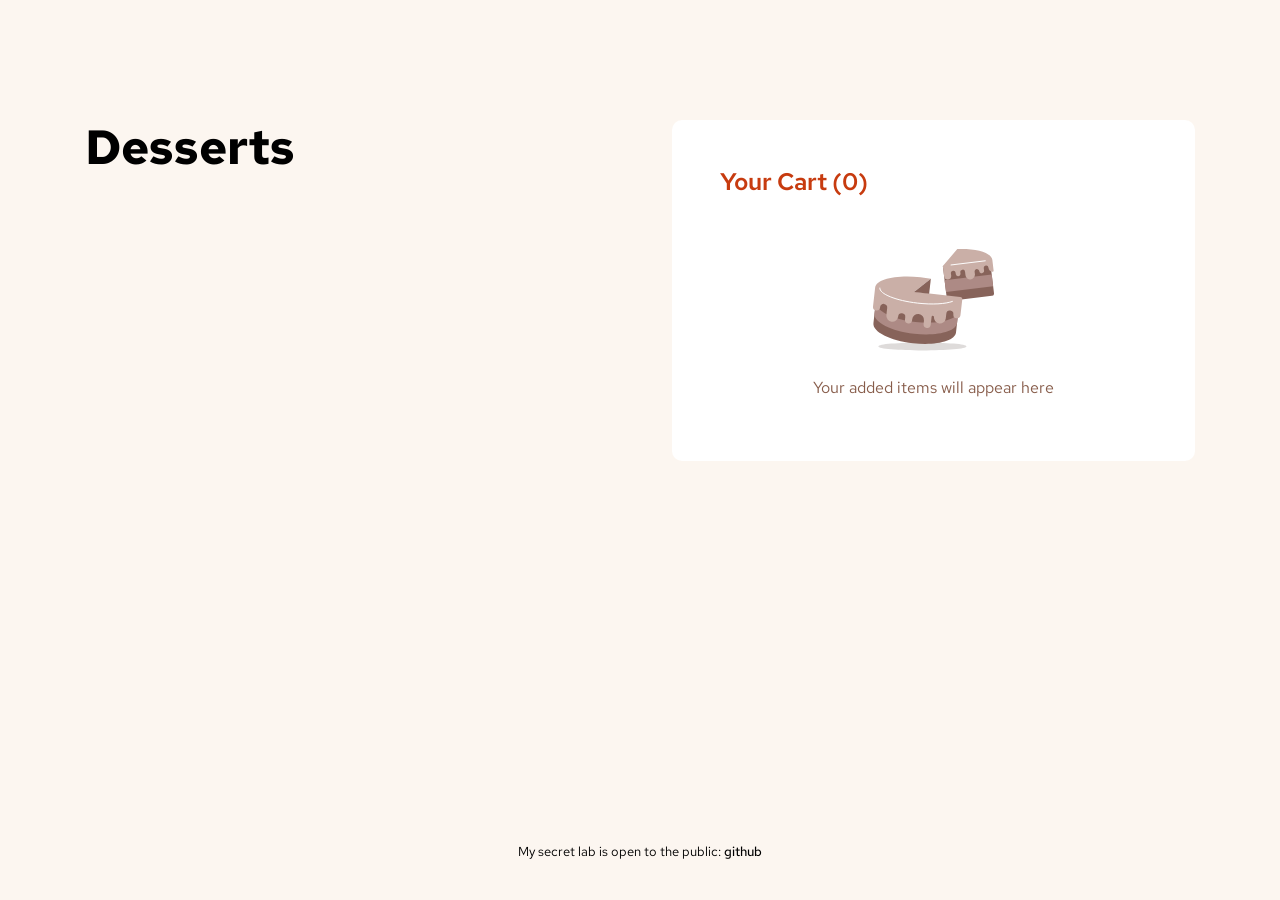
<file: index.html>
<!DOCTYPE html>
<html lang="en">
  <head>
    <meta charset="UTF-8" />
    <meta name="viewport" content="width=device-width, initial-scale=1.0" />
    <title>Dessert Delights</title>
    <link
      rel="shortcut icon"
      href="./assets/images/cake-candles-solid-full.svg"
      type="image/x-icon"
    />
    <link rel="stylesheet" href="./css/main.css" />
  </head>
  <body>
    <!-- HEADER START -->
    <header class="header">
      <div class="container"></div>
    </header>
    <!-- HEADER END -->

    <!-- MAIN START -->
    <main class="main">
      <!-- Main Card Container -->
      <section class="container">
        <div class="items-container">
          <div class="items-left">
            <h2 class="header-title">Desserts</h2>
            <ul class="cards"></ul>
            <template id="dessert-template">
              <li class="card">
                <div>
                  <div class="card-body">
                    <img
                      class="card-img"
                      src="./assets/images/image-tiramisu-desktop.jpg"
                      alt="dessert-img"
                    />

                    <button id="add-btn" class="card-btn btn">
                      <span>
                        <svg
                          xmlns="http://www.w3.org/2000/svg"
                          width="21"
                          height="20"
                          fill="none"
                          viewBox="0 0 21 20"
                        >
                          <g fill="#C73B0F" clip-path="url(#a)">
                            <path
                              d="M6.583 18.75a1.25 1.25 0 1 0 0-2.5 1.25 1.25 0 0 0 0 2.5ZM15.334 18.75a1.25 1.25 0 1 0 0-2.5 1.25 1.25 0 0 0 0 2.5ZM3.446 1.752a.625.625 0 0 0-.613-.502h-2.5V2.5h1.988l2.4 11.998a.625.625 0 0 0 .612.502h11.25v-1.25H5.847l-.5-2.5h11.238a.625.625 0 0 0 .61-.49l1.417-6.385h-1.28L16.083 10H5.096l-1.65-8.248Z"
                            />
                            <path
                              d="M11.584 3.75v-2.5h-1.25v2.5h-2.5V5h2.5v2.5h1.25V5h2.5V3.75h-2.5Z"
                            />
                          </g>
                          <defs>
                            <clipPath id="a">
                              <path fill="#fff" d="M.333 0h20v20h-20z" />
                            </clipPath>
                          </defs>
                        </svg>
                      </span>
                      Add to Cart
                    </button>

                    <div class="card-btn join hidden">
                      <button class="decrement-btn">
                        <span class="add"> - </span>
                      </button>
                      <span class="counter"></span>
                      <button class="increment-btn">
                        <span class="minus"> + </span>
                      </button>
                    </div>
                  </div>
                  <div class="card-info">
                    <p class="dessert-title">Waffle</p>
                    <p class="dessert-description">Waffle With Berries</p>
                    <p class="desser-price">$6.50</p>
                  </div>
                </div>
              </li>
            </template>
          </div>

          <div class="items-right">
            <div class="price-container">
              <!-- Empty Card -->
              <div class="epmty-cart hidden">
                <h3 class="price-card-title">Your Cart <span>(0)</span></h3>
                <div class="card-description-box">
                  <img
                    class="empty-img"
                    src="./assets/images/illustration-empty-cart.svg"
                    alt="empty-card"
                  />
                  <p class="subtitle">Your added items will appear here</p>
                </div>
              </div>
              <!-- Price Info -->
              <div class="order-box">
                <h3 class="price-card-title">
                  Your Cart <span class="amount">(0)</span>
                </h3>
                <div class="cart-container"></div>
                <template id="cart-template">
                  <div class="price-list">
                    <div>
                      <p class="dessert-name">Classic Tiramisu</p>
                      <div class="dessert-subtitle">
                        <span class="dessert-amount">1x</span>
                        <span class="dessert-price">@ $5.50</span>
                        <span class="dessert-total-price">@ $5.50</span>
                      </div>
                    </div>
                    <div class="remove-icon">
                      <svg
                        class="cansel-icon"
                        xmlns="http://www.w3.org/2000/svg"
                        width="10"
                        height="10"
                        fill="none"
                        viewBox="0 0 10 10"
                      >
                        <path
                          fill="currentColor"
                          d="M8.375 9.375 5 6 1.625 9.375l-1-1L4 5 .625 1.625l1-1L5 4 8.375.625l1 1L6 5l3.375 3.375-1 1Z"
                        />
                      </svg>
                    </div>
                  </div>
                  <div class="price-line">
                    <div class="line"></div>
                  </div>
                </template>

                <!-- Total Order -->
                <div class="price-list">
                  <p class="total-price-subtitle">Order Total</p>
                  <p class="total-price">$46.50</p>
                </div>
                <!-- Carbon Neutural -->
                <div class="price-list">
                  <div class="delivery-box">
                    <div class="delivery-subtitle">
                      <span class="delivery-icon">
                        <svg
                          xmlns="http://www.w3.org/2000/svg"
                          width="21"
                          height="20"
                          fill="none"
                          viewBox="0 0 21 20"
                        >
                          <path
                            fill="#1EA575"
                            d="M8 18.75H6.125V17.5H8V9.729L5.803 8.41l.644-1.072 2.196 1.318a1.256 1.256 0 0 1 .607 1.072V17.5A1.25 1.25 0 0 1 8 18.75Z"
                          />
                          <path
                            fill="#1EA575"
                            d="M14.25 18.75h-1.875a1.25 1.25 0 0 1-1.25-1.25v-6.875h3.75a2.498 2.498 0 0 0 2.488-2.747 2.594 2.594 0 0 0-2.622-2.253h-.99l-.11-.487C13.283 3.56 11.769 2.5 9.875 2.5a3.762 3.762 0 0 0-3.4 2.179l-.194.417-.54-.072A1.876 1.876 0 0 0 5.5 5a2.5 2.5 0 1 0 0 5v1.25a3.75 3.75 0 0 1 0-7.5h.05a5.019 5.019 0 0 1 4.325-2.5c2.3 0 4.182 1.236 4.845 3.125h.02a3.852 3.852 0 0 1 3.868 3.384 3.75 3.75 0 0 1-3.733 4.116h-2.5V17.5h1.875v1.25Z"
                          />
                        </svg>
                      </span>
                      <span
                        >This is a
                        <span class="subtitle-bold"> carbon-neutral </span>
                        delivery</span
                      >
                    </div>
                  </div>
                </div>
                <!-- Order Btn -->
                <div class="price-list">
                  <button class="confirm-btn">Confirm Order</button>
                </div>
              </div>
            </div>
          </div>
        </div>

        <!-- Modal -->
        <div class="modal hidden" id="modal">
          <!-- Modal Header -->
          <div class="modal-header">
            <span>
              <svg
                width="48"
                height="48"
                viewBox="0 0 48 48"
                fill="none"
                xmlns="http://www.w3.org/2000/svg"
              >
                <path
                  d="M21 32.121L13.5 24.6195L15.6195 22.5L21 27.879L32.3775 16.5L34.5 18.6225L21 32.121Z"
                  fill="#1EA575"
                />
                <path
                  d="M24 3C19.8466 3 15.7865 4.23163 12.333 6.53914C8.8796 8.84665 6.18798 12.1264 4.59854 15.9636C3.0091 19.8009 2.59323 24.0233 3.40352 28.0969C4.21381 32.1705 6.21386 35.9123 9.15077 38.8492C12.0877 41.7861 15.8295 43.7862 19.9031 44.5965C23.9767 45.4068 28.1991 44.9909 32.0364 43.4015C35.8736 41.812 39.1534 39.1204 41.4609 35.667C43.7684 32.2135 45 28.1534 45 24C45 18.4305 42.7875 13.089 38.8493 9.15076C34.911 5.21249 29.5696 3 24 3ZM24 42C20.4399 42 16.9598 40.9443 13.9997 38.9665C11.0397 36.9886 8.73256 34.1774 7.37018 30.8883C6.0078 27.5992 5.65134 23.98 6.34587 20.4884C7.04041 16.9967 8.75474 13.7894 11.2721 11.2721C13.7894 8.75473 16.9967 7.0404 20.4884 6.34587C23.98 5.65133 27.5992 6.00779 30.8883 7.37017C34.1774 8.73255 36.9886 11.0397 38.9665 13.9997C40.9443 16.9598 42 20.4399 42 24C42 28.7739 40.1036 33.3523 36.7279 36.7279C33.3523 40.1036 28.7739 42 24 42Z"
                  fill="#1EA575"
                />
              </svg>
            </span>
            <div>
              <h3 class="modal-title">Order Confirmed</h3>
              <p class="modal-desc">We hope you enjoy your food!</p>
            </div>
          </div>
          <!-- Modal Body -->
          <div class="modal-body">
            <div class="modal-template-container"></div>
            <template id="modal-desert-template">
              <div class="order-list">
                <!-- img -->
                <div class="list-left">
                  <img
                    class="modal-img"
                    src="./assets/images/image-creme-brulee-mobile.jpg"
                    alt="img"
                  />
                  <!-- title -->
                  <div>
                    <p class="dessert-name">Classic Tiramisu</p>
                    <div>
                      <span class="dessert-amount"> 1x </span>
                      <span class="dessert-price">@ $5.50</span>
                    </div>
                  </div>
                </div>

                <!-- price -->
                <div>
                  <span class="modal-price">$5.50</span>
                </div>
              </div>
              <div class="modal-line-box">
                <div class="modal-line"></div>
              </div>
            </template>

            <!-- totalOrder -->
            <div class="total-order-modal">
              <p class="total-order-title">Order Total</p>
              <p class="total-order-price">$46.50</p>
            </div>
          </div>
          <button id="new-order" class="order-btn">Start New Order</button>
        </div>
      </section>
    </main>
    <!-- MAIN END -->

    <!-- FOOTER START -->
    <footer class="footer">
      <div class="footer__container container">
        <p class="footer__subtitle">
          My secret lab is open to the public:
          <span>
            <a
              target="_blank"
              class="git__link"
              href="https://github.com/khamzaevasad
"
            >
              github
            </a>
          </span>
        </p>
      </div>
    </footer>
    <!-- FOOTER END -->

    <!-- Mask -->
    <div class="mask hidden" id="mask"></div>

    <!-- Loader -->
    <div class="overlay hidden" id="overlay">
      <div class="lds-ring">
        <div></div>
        <div></div>
        <div></div>
        <div></div>
      </div>
    </div>

    <!-- SCRIPT -->
    <script type="module" src="./js/app.js"></script>
  </body>
</html>
</file>
<file: css/main.css>
@import "./normlize.css";
@import "./variables.css";
@import "./fonts.css";
@import "./footer.css";
@import "./index.css";
@import "./loader.css";
@import "./modal.css";

*,
*::after,
*::before {
  margin: 0;
  padding: 0;
  box-sizing: border-box;
}

html {
  scroll-behavior: smooth;
  font-size: 62.5%; /* 10px */
  height: 100%;
}

ul,
ol {
  list-style: none;
}

a {
  display: inline-block;
  text-decoration: none;
}

img {
  object-fit: cover;
  display: flex;
}

body {
  display: flex;
  flex-direction: column;
  height: 100%;
  font-family: var(--font-primary);
  background-color: var(--rose-50);
}

main {
  flex-grow: 1;
}

h1 {
  margin: 0;
}

.container {
  width: 100%;
  max-width: 1210px; /* o'zgaruvchan */
  padding-left: 5rem;
  padding-right: 5rem;
  margin-left: auto;
  margin-right: auto;
}

.hidden {
  display: none;
}
</file>
